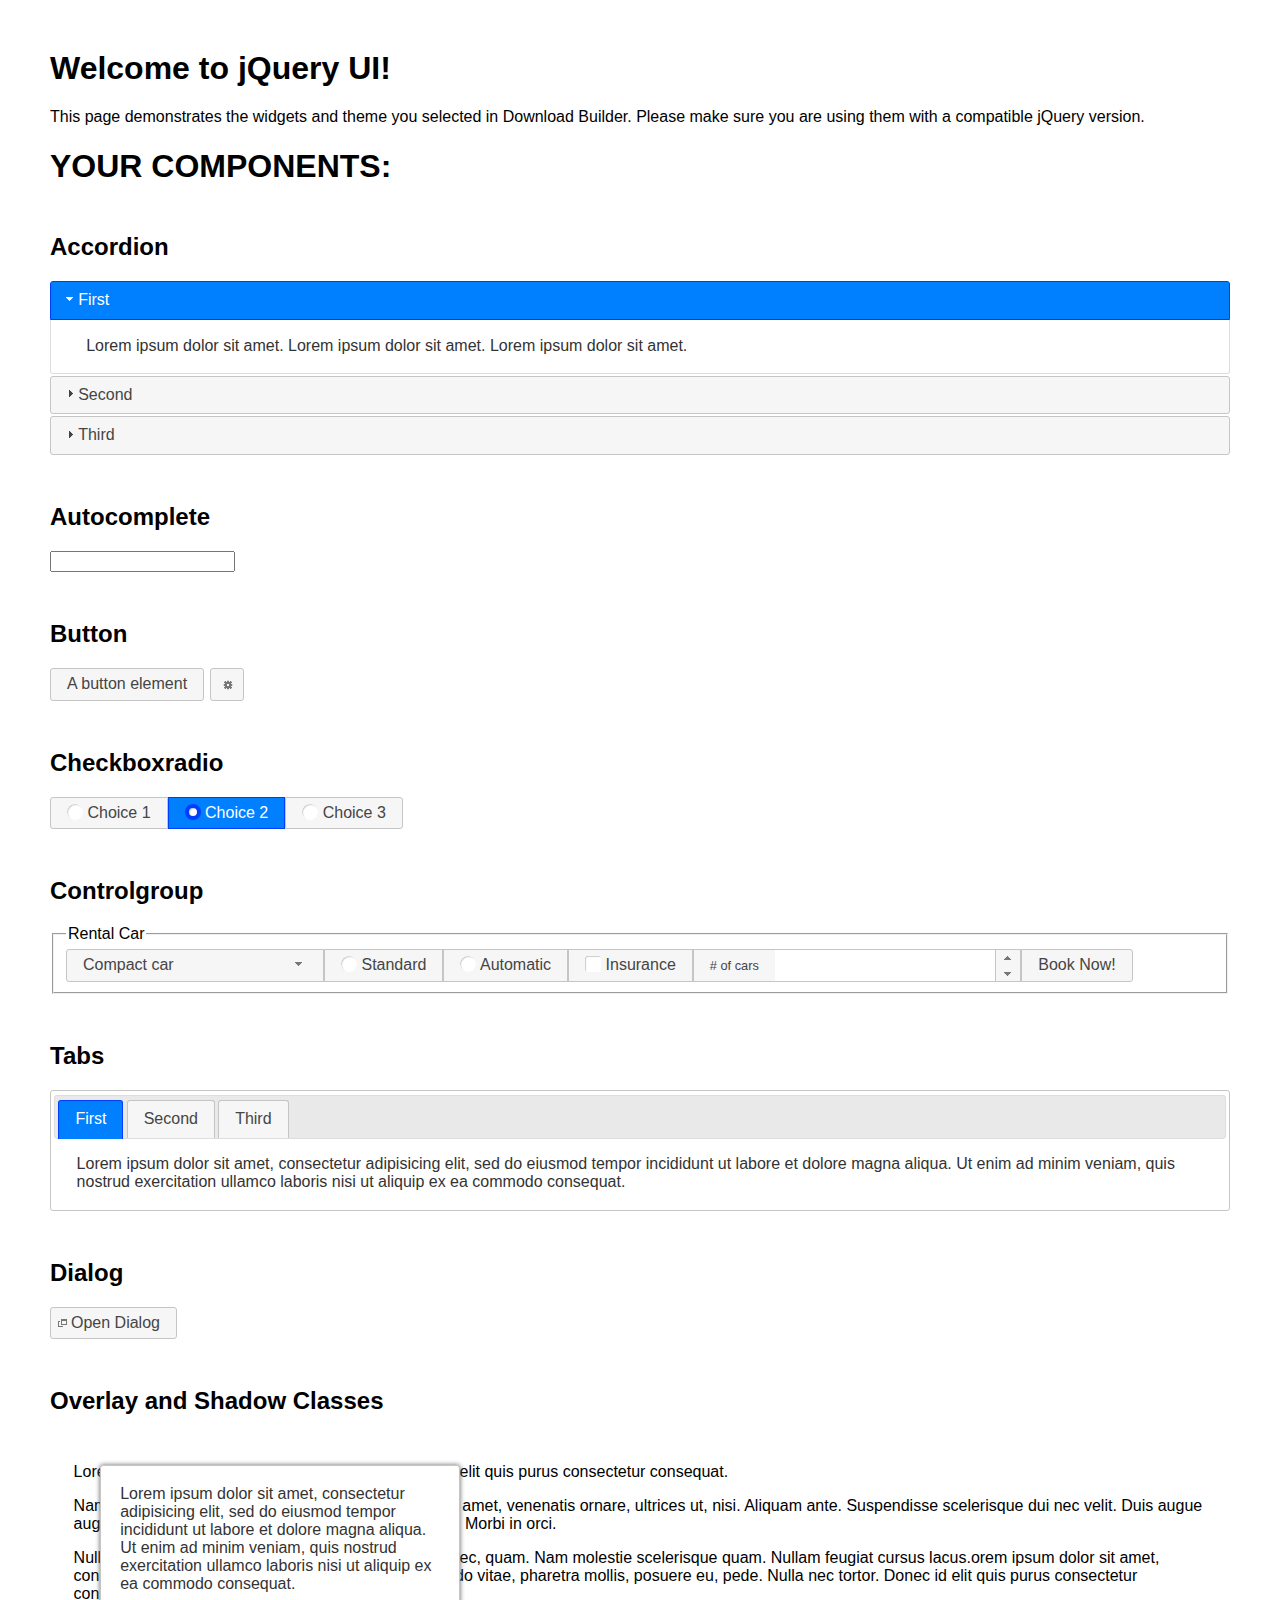
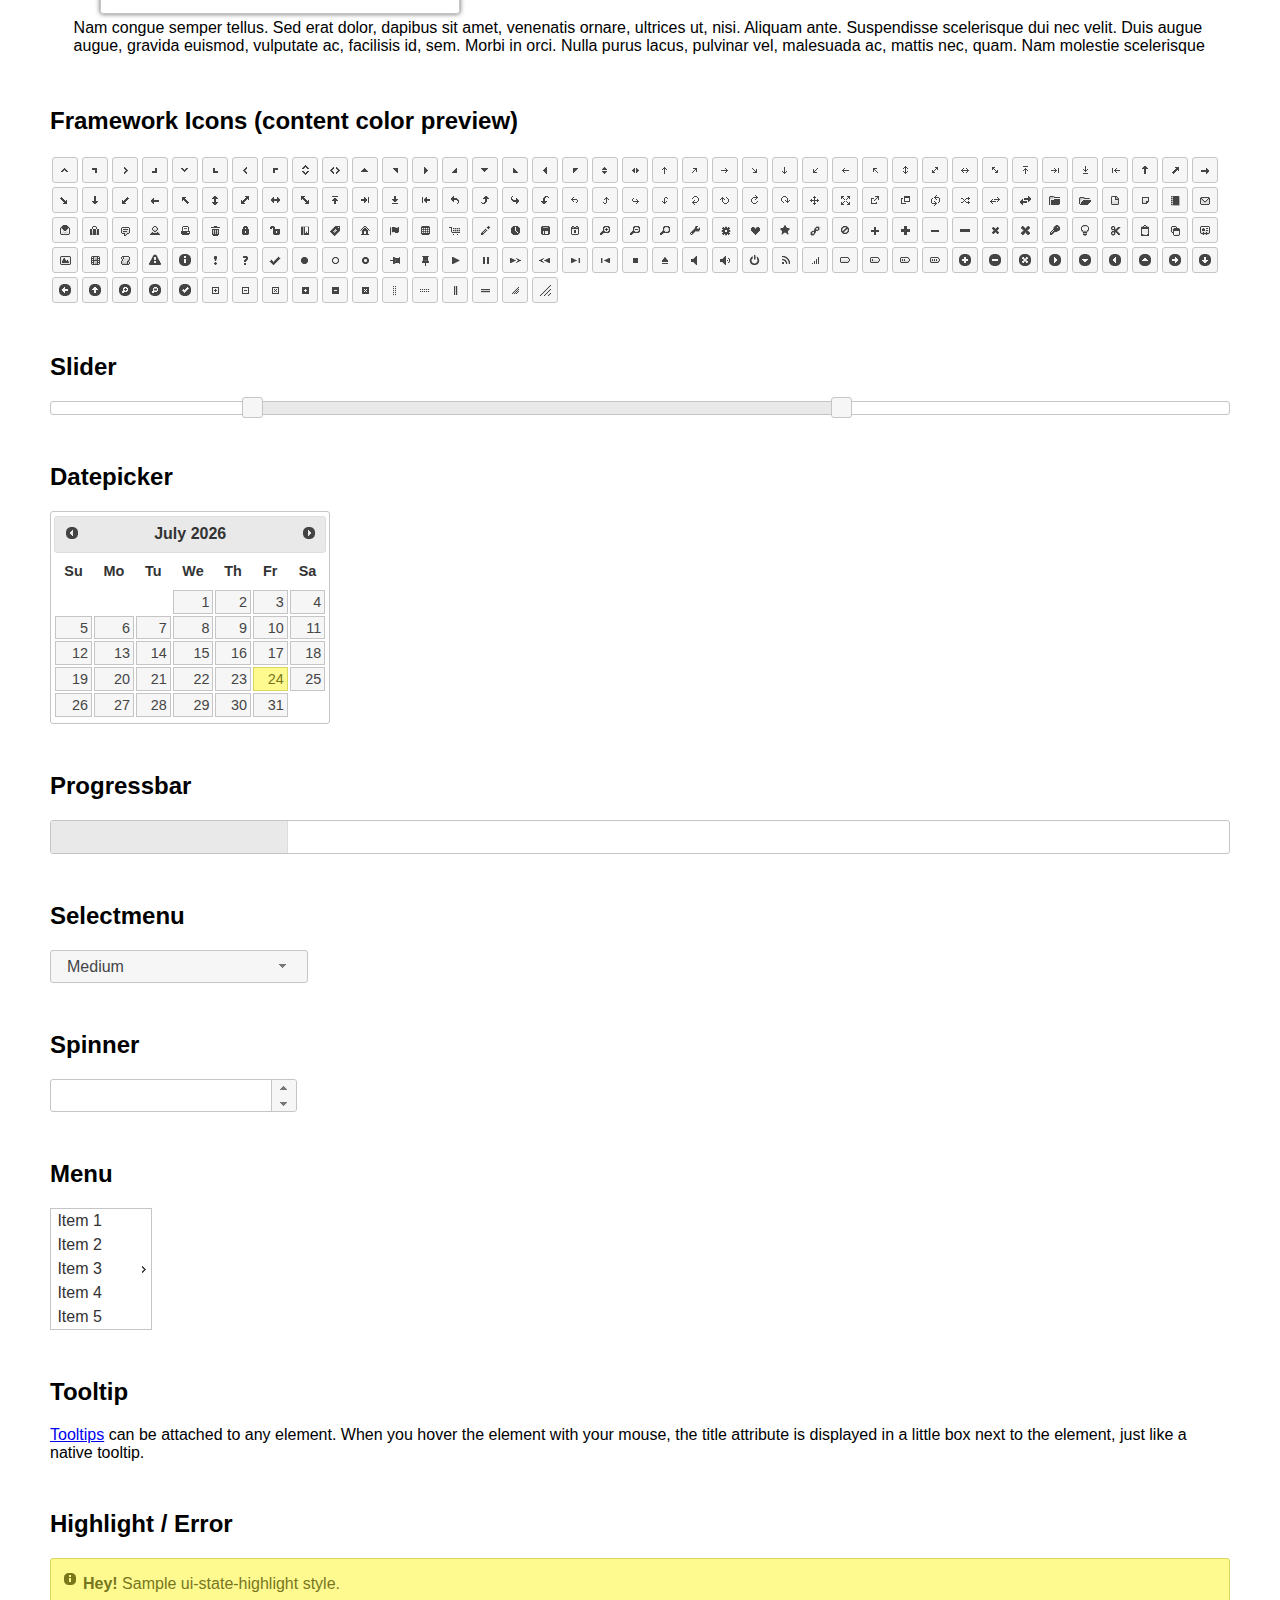
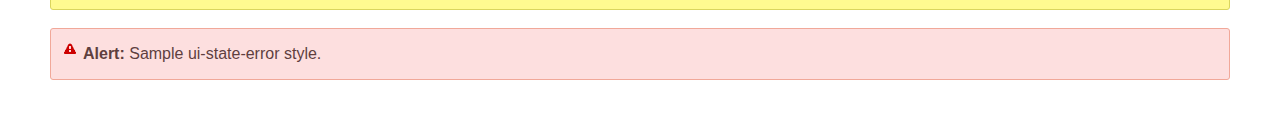
<file: vendor/jqueryui/index.html>
<!doctype html>
<html lang="us">
<head>
	<meta charset="utf-8">
	<title>jQuery UI Example Page</title>
	<link href="jquery-ui.css" rel="stylesheet">
	<style>
	body{
		font-family: "Trebuchet MS", sans-serif;
		margin: 50px;
	}
	.demoHeaders {
		margin-top: 2em;
	}
	#dialog-link {
		padding: .4em 1em .4em 20px;
		text-decoration: none;
		position: relative;
	}
	#dialog-link span.ui-icon {
		margin: 0 5px 0 0;
		position: absolute;
		left: .2em;
		top: 50%;
		margin-top: -8px;
	}
	#icons {
		margin: 0;
		padding: 0;
	}
	#icons li {
		margin: 2px;
		position: relative;
		padding: 4px 0;
		cursor: pointer;
		float: left;
		list-style: none;
	}
	#icons span.ui-icon {
		float: left;
		margin: 0 4px;
	}
	.fakewindowcontain .ui-widget-overlay {
		position: absolute;
	}
	select {
		width: 200px;
	}
	</style>
</head>
<body>

<h1>Welcome to jQuery UI!</h1>

<div class="ui-widget">
	<p>This page demonstrates the widgets and theme you selected in Download Builder. Please make sure you are using them with a compatible jQuery version.</p>
</div>

<h1>YOUR COMPONENTS:</h1>


<!-- Accordion -->
<h2 class="demoHeaders">Accordion</h2>
<div id="accordion">
	<h3>First</h3>
	<div>Lorem ipsum dolor sit amet. Lorem ipsum dolor sit amet. Lorem ipsum dolor sit amet.</div>
	<h3>Second</h3>
	<div>Phasellus mattis tincidunt nibh.</div>
	<h3>Third</h3>
	<div>Nam dui erat, auctor a, dignissim quis.</div>
</div>



<!-- Autocomplete -->
<h2 class="demoHeaders">Autocomplete</h2>
<div>
	<input id="autocomplete" title="type &quot;a&quot;">
</div>



<!-- Button -->
<h2 class="demoHeaders">Button</h2>
<button id="button">A button element</button>
<button id="button-icon">An icon-only button</button>



<!-- Checkboxradio -->
<h2 class="demoHeaders">Checkboxradio</h2>
<form style="margin-top: 1em;">
	<div id="radioset">
		<input type="radio" id="radio1" name="radio"><label for="radio1">Choice 1</label>
		<input type="radio" id="radio2" name="radio" checked="checked"><label for="radio2">Choice 2</label>
		<input type="radio" id="radio3" name="radio"><label for="radio3">Choice 3</label>
	</div>
</form>



<!-- Controlgroup -->
<h2 class="demoHeaders">Controlgroup</h2>
<fieldset>
	<legend>Rental Car</legend>
	<div id="controlgroup">
		<select id="car-type">
			<option>Compact car</option>
			<option>Midsize car</option>
			<option>Full size car</option>
			<option>SUV</option>
			<option>Luxury</option>
			<option>Truck</option>
			<option>Van</option>
		</select>
		<label for="transmission-standard">Standard</label>
		<input type="radio" name="transmission" id="transmission-standard">
		<label for="transmission-automatic">Automatic</label>
		<input type="radio" name="transmission" id="transmission-automatic">
		<label for="insurance">Insurance</label>
		<input type="checkbox" name="insurance" id="insurance">
		<label for="horizontal-spinner" class="ui-controlgroup-label"># of cars</label>
		<input id="horizontal-spinner" class="ui-spinner-input">
		<button>Book Now!</button>
	</div>
</fieldset>



<!-- Tabs -->
<h2 class="demoHeaders">Tabs</h2>
<div id="tabs">
	<ul>
		<li><a href="#tabs-1">First</a></li>
		<li><a href="#tabs-2">Second</a></li>
		<li><a href="#tabs-3">Third</a></li>
	</ul>
	<div id="tabs-1">Lorem ipsum dolor sit amet, consectetur adipisicing elit, sed do eiusmod tempor incididunt ut labore et dolore magna aliqua. Ut enim ad minim veniam, quis nostrud exercitation ullamco laboris nisi ut aliquip ex ea commodo consequat.</div>
	<div id="tabs-2">Phasellus mattis tincidunt nibh. Cras orci urna, blandit id, pretium vel, aliquet ornare, felis. Maecenas scelerisque sem non nisl. Fusce sed lorem in enim dictum bibendum.</div>
	<div id="tabs-3">Nam dui erat, auctor a, dignissim quis, sollicitudin eu, felis. Pellentesque nisi urna, interdum eget, sagittis et, consequat vestibulum, lacus. Mauris porttitor ullamcorper augue.</div>
</div>



<h2 class="demoHeaders">Dialog</h2>
<p>
	<button id="dialog-link" class="ui-button ui-corner-all ui-widget">
		<span class="ui-icon ui-icon-newwin"></span>Open Dialog
	</button>
</p>

<h2 class="demoHeaders">Overlay and Shadow Classes</h2>
<div style="position: relative; width: 96%; height: 200px; padding:1% 2%; overflow:hidden;" class="fakewindowcontain">
	<p>Lorem ipsum dolor sit amet,  Nulla nec tortor. Donec id elit quis purus consectetur consequat. </p><p>Nam congue semper tellus. Sed erat dolor, dapibus sit amet, venenatis ornare, ultrices ut, nisi. Aliquam ante. Suspendisse scelerisque dui nec velit. Duis augue augue, gravida euismod, vulputate ac, facilisis id, sem. Morbi in orci. </p><p>Nulla purus lacus, pulvinar vel, malesuada ac, mattis nec, quam. Nam molestie scelerisque quam. Nullam feugiat cursus lacus.orem ipsum dolor sit amet, consectetur adipiscing elit. Donec libero risus, commodo vitae, pharetra mollis, posuere eu, pede. Nulla nec tortor. Donec id elit quis purus consectetur consequat. </p><p>Nam congue semper tellus. Sed erat dolor, dapibus sit amet, venenatis ornare, ultrices ut, nisi. Aliquam ante. Suspendisse scelerisque dui nec velit. Duis augue augue, gravida euismod, vulputate ac, facilisis id, sem. Morbi in orci. Nulla purus lacus, pulvinar vel, malesuada ac, mattis nec, quam. Nam molestie scelerisque quam. </p><p>Nullam feugiat cursus lacus.orem ipsum dolor sit amet, consectetur adipiscing elit. Donec libero risus, commodo vitae, pharetra mollis, posuere eu, pede. Nulla nec tortor. Donec id elit quis purus consectetur consequat. Nam congue semper tellus. Sed erat dolor, dapibus sit amet, venenatis ornare, ultrices ut, nisi. Aliquam ante. </p><p>Suspendisse scelerisque dui nec velit. Duis augue augue, gravida euismod, vulputate ac, facilisis id, sem. Morbi in orci. Nulla purus lacus, pulvinar vel, malesuada ac, mattis nec, quam. Nam molestie scelerisque quam. Nullam feugiat cursus lacus.orem ipsum dolor sit amet, consectetur adipiscing elit. Donec libero risus, commodo vitae, pharetra mollis, posuere eu, pede. Nulla nec tortor. Donec id elit quis purus consectetur consequat. Nam congue semper tellus. Sed erat dolor, dapibus sit amet, venenatis ornare, ultrices ut, nisi. </p>

	<!-- ui-dialog -->
	<div class="ui-widget-overlay ui-front"></div>
	<div style="position: absolute; width: 320px; left: 50px; top: 30px; padding: 1.2em" class="ui-widget ui-front ui-widget-content ui-corner-all ui-widget-shadow">
		Lorem ipsum dolor sit amet, consectetur adipisicing elit, sed do eiusmod tempor incididunt ut labore et dolore magna aliqua. Ut enim ad minim veniam, quis nostrud exercitation ullamco laboris nisi ut aliquip ex ea commodo consequat.
	</div>

</div>

<!-- ui-dialog -->
<div id="dialog" title="Dialog Title">
	<p>Lorem ipsum dolor sit amet, consectetur adipisicing elit, sed do eiusmod tempor incididunt ut labore et dolore magna aliqua. Ut enim ad minim veniam, quis nostrud exercitation ullamco laboris nisi ut aliquip ex ea commodo consequat.</p>
</div>



<h2 class="demoHeaders">Framework Icons (content color preview)</h2>
<ul id="icons" class="ui-widget ui-helper-clearfix">
	<li class="ui-state-default ui-corner-all" title=".ui-icon-caret-1-n"><span class="ui-icon ui-icon-caret-1-n"></span></li>
	<li class="ui-state-default ui-corner-all" title=".ui-icon-caret-1-ne"><span class="ui-icon ui-icon-caret-1-ne"></span></li>
	<li class="ui-state-default ui-corner-all" title=".ui-icon-caret-1-e"><span class="ui-icon ui-icon-caret-1-e"></span></li>
	<li class="ui-state-default ui-corner-all" title=".ui-icon-caret-1-se"><span class="ui-icon ui-icon-caret-1-se"></span></li>
	<li class="ui-state-default ui-corner-all" title=".ui-icon-caret-1-s"><span class="ui-icon ui-icon-caret-1-s"></span></li>
	<li class="ui-state-default ui-corner-all" title=".ui-icon-caret-1-sw"><span class="ui-icon ui-icon-caret-1-sw"></span></li>
	<li class="ui-state-default ui-corner-all" title=".ui-icon-caret-1-w"><span class="ui-icon ui-icon-caret-1-w"></span></li>
	<li class="ui-state-default ui-corner-all" title=".ui-icon-caret-1-nw"><span class="ui-icon ui-icon-caret-1-nw"></span></li>
	<li class="ui-state-default ui-corner-all" title=".ui-icon-caret-2-n-s"><span class="ui-icon ui-icon-caret-2-n-s"></span></li>
	<li class="ui-state-default ui-corner-all" title=".ui-icon-caret-2-e-w"><span class="ui-icon ui-icon-caret-2-e-w"></span></li>
	<li class="ui-state-default ui-corner-all" title=".ui-icon-triangle-1-n"><span class="ui-icon ui-icon-triangle-1-n"></span></li>
	<li class="ui-state-default ui-corner-all" title=".ui-icon-triangle-1-ne"><span class="ui-icon ui-icon-triangle-1-ne"></span></li>
	<li class="ui-state-default ui-corner-all" title=".ui-icon-triangle-1-e"><span class="ui-icon ui-icon-triangle-1-e"></span></li>
	<li class="ui-state-default ui-corner-all" title=".ui-icon-triangle-1-se"><span class="ui-icon ui-icon-triangle-1-se"></span></li>
	<li class="ui-state-default ui-corner-all" title=".ui-icon-triangle-1-s"><span class="ui-icon ui-icon-triangle-1-s"></span></li>
	<li class="ui-state-default ui-corner-all" title=".ui-icon-triangle-1-sw"><span class="ui-icon ui-icon-triangle-1-sw"></span></li>
	<li class="ui-state-default ui-corner-all" title=".ui-icon-triangle-1-w"><span class="ui-icon ui-icon-triangle-1-w"></span></li>
	<li class="ui-state-default ui-corner-all" title=".ui-icon-triangle-1-nw"><span class="ui-icon ui-icon-triangle-1-nw"></span></li>
	<li class="ui-state-default ui-corner-all" title=".ui-icon-triangle-2-n-s"><span class="ui-icon ui-icon-triangle-2-n-s"></span></li>
	<li class="ui-state-default ui-corner-all" title=".ui-icon-triangle-2-e-w"><span class="ui-icon ui-icon-triangle-2-e-w"></span></li>
	<li class="ui-state-default ui-corner-all" title=".ui-icon-arrow-1-n"><span class="ui-icon ui-icon-arrow-1-n"></span></li>
	<li class="ui-state-default ui-corner-all" title=".ui-icon-arrow-1-ne"><span class="ui-icon ui-icon-arrow-1-ne"></span></li>
	<li class="ui-state-default ui-corner-all" title=".ui-icon-arrow-1-e"><span class="ui-icon ui-icon-arrow-1-e"></span></li>
	<li class="ui-state-default ui-corner-all" title=".ui-icon-arrow-1-se"><span class="ui-icon ui-icon-arrow-1-se"></span></li>
	<li class="ui-state-default ui-corner-all" title=".ui-icon-arrow-1-s"><span class="ui-icon ui-icon-arrow-1-s"></span></li>
	<li class="ui-state-default ui-corner-all" title=".ui-icon-arrow-1-sw"><span class="ui-icon ui-icon-arrow-1-sw"></span></li>
	<li class="ui-state-default ui-corner-all" title=".ui-icon-arrow-1-w"><span class="ui-icon ui-icon-arrow-1-w"></span></li>
	<li class="ui-state-default ui-corner-all" title=".ui-icon-arrow-1-nw"><span class="ui-icon ui-icon-arrow-1-nw"></span></li>
	<li class="ui-state-default ui-corner-all" title=".ui-icon-arrow-2-n-s"><span class="ui-icon ui-icon-arrow-2-n-s"></span></li>
	<li class="ui-state-default ui-corner-all" title=".ui-icon-arrow-2-ne-sw"><span class="ui-icon ui-icon-arrow-2-ne-sw"></span></li>
	<li class="ui-state-default ui-corner-all" title=".ui-icon-arrow-2-e-w"><span class="ui-icon ui-icon-arrow-2-e-w"></span></li>
	<li class="ui-state-default ui-corner-all" title=".ui-icon-arrow-2-se-nw"><span class="ui-icon ui-icon-arrow-2-se-nw"></span></li>
	<li class="ui-state-default ui-corner-all" title=".ui-icon-arrowstop-1-n"><span class="ui-icon ui-icon-arrowstop-1-n"></span></li>
	<li class="ui-state-default ui-corner-all" title=".ui-icon-arrowstop-1-e"><span class="ui-icon ui-icon-arrowstop-1-e"></span></li>
	<li class="ui-state-default ui-corner-all" title=".ui-icon-arrowstop-1-s"><span class="ui-icon ui-icon-arrowstop-1-s"></span></li>
	<li class="ui-state-default ui-corner-all" title=".ui-icon-arrowstop-1-w"><span class="ui-icon ui-icon-arrowstop-1-w"></span></li>
	<li class="ui-state-default ui-corner-all" title=".ui-icon-arrowthick-1-n"><span class="ui-icon ui-icon-arrowthick-1-n"></span></li>
	<li class="ui-state-default ui-corner-all" title=".ui-icon-arrowthick-1-ne"><span class="ui-icon ui-icon-arrowthick-1-ne"></span></li>
	<li class="ui-state-default ui-corner-all" title=".ui-icon-arrowthick-1-e"><span class="ui-icon ui-icon-arrowthick-1-e"></span></li>
	<li class="ui-state-default ui-corner-all" title=".ui-icon-arrowthick-1-se"><span class="ui-icon ui-icon-arrowthick-1-se"></span></li>
	<li class="ui-state-default ui-corner-all" title=".ui-icon-arrowthick-1-s"><span class="ui-icon ui-icon-arrowthick-1-s"></span></li>
	<li class="ui-state-default ui-corner-all" title=".ui-icon-arrowthick-1-sw"><span class="ui-icon ui-icon-arrowthick-1-sw"></span></li>
	<li class="ui-state-default ui-corner-all" title=".ui-icon-arrowthick-1-w"><span class="ui-icon ui-icon-arrowthick-1-w"></span></li>
	<li class="ui-state-default ui-corner-all" title=".ui-icon-arrowthick-1-nw"><span class="ui-icon ui-icon-arrowthick-1-nw"></span></li>
	<li class="ui-state-default ui-corner-all" title=".ui-icon-arrowthick-2-n-s"><span class="ui-icon ui-icon-arrowthick-2-n-s"></span></li>
	<li class="ui-state-default ui-corner-all" title=".ui-icon-arrowthick-2-ne-sw"><span class="ui-icon ui-icon-arrowthick-2-ne-sw"></span></li>
	<li class="ui-state-default ui-corner-all" title=".ui-icon-arrowthick-2-e-w"><span class="ui-icon ui-icon-arrowthick-2-e-w"></span></li>
	<li class="ui-state-default ui-corner-all" title=".ui-icon-arrowthick-2-se-nw"><span class="ui-icon ui-icon-arrowthick-2-se-nw"></span></li>
	<li class="ui-state-default ui-corner-all" title=".ui-icon-arrowthickstop-1-n"><span class="ui-icon ui-icon-arrowthickstop-1-n"></span></li>
	<li class="ui-state-default ui-corner-all" title=".ui-icon-arrowthickstop-1-e"><span class="ui-icon ui-icon-arrowthickstop-1-e"></span></li>
	<li class="ui-state-default ui-corner-all" title=".ui-icon-arrowthickstop-1-s"><span class="ui-icon ui-icon-arrowthickstop-1-s"></span></li>
	<li class="ui-state-default ui-corner-all" title=".ui-icon-arrowthickstop-1-w"><span class="ui-icon ui-icon-arrowthickstop-1-w"></span></li>
	<li class="ui-state-default ui-corner-all" title=".ui-icon-arrowreturnthick-1-w"><span class="ui-icon ui-icon-arrowreturnthick-1-w"></span></li>
	<li class="ui-state-default ui-corner-all" title=".ui-icon-arrowreturnthick-1-n"><span class="ui-icon ui-icon-arrowreturnthick-1-n"></span></li>
	<li class="ui-state-default ui-corner-all" title=".ui-icon-arrowreturnthick-1-e"><span class="ui-icon ui-icon-arrowreturnthick-1-e"></span></li>
	<li class="ui-state-default ui-corner-all" title=".ui-icon-arrowreturnthick-1-s"><span class="ui-icon ui-icon-arrowreturnthick-1-s"></span></li>
	<li class="ui-state-default ui-corner-all" title=".ui-icon-arrowreturn-1-w"><span class="ui-icon ui-icon-arrowreturn-1-w"></span></li>
	<li class="ui-state-default ui-corner-all" title=".ui-icon-arrowreturn-1-n"><span class="ui-icon ui-icon-arrowreturn-1-n"></span></li>
	<li class="ui-state-default ui-corner-all" title=".ui-icon-arrowreturn-1-e"><span class="ui-icon ui-icon-arrowreturn-1-e"></span></li>
	<li class="ui-state-default ui-corner-all" title=".ui-icon-arrowreturn-1-s"><span class="ui-icon ui-icon-arrowreturn-1-s"></span></li>
	<li class="ui-state-default ui-corner-all" title=".ui-icon-arrowrefresh-1-w"><span class="ui-icon ui-icon-arrowrefresh-1-w"></span></li>
	<li class="ui-state-default ui-corner-all" title=".ui-icon-arrowrefresh-1-n"><span class="ui-icon ui-icon-arrowrefresh-1-n"></span></li>
	<li class="ui-state-default ui-corner-all" title=".ui-icon-arrowrefresh-1-e"><span class="ui-icon ui-icon-arrowrefresh-1-e"></span></li>
	<li class="ui-state-default ui-corner-all" title=".ui-icon-arrowrefresh-1-s"><span class="ui-icon ui-icon-arrowrefresh-1-s"></span></li>
	<li class="ui-state-default ui-corner-all" title=".ui-icon-arrow-4"><span class="ui-icon ui-icon-arrow-4"></span></li>
	<li class="ui-state-default ui-corner-all" title=".ui-icon-arrow-4-diag"><span class="ui-icon ui-icon-arrow-4-diag"></span></li>
	<li class="ui-state-default ui-corner-all" title=".ui-icon-extlink"><span class="ui-icon ui-icon-extlink"></span></li>
	<li class="ui-state-default ui-corner-all" title=".ui-icon-newwin"><span class="ui-icon ui-icon-newwin"></span></li>
	<li class="ui-state-default ui-corner-all" title=".ui-icon-refresh"><span class="ui-icon ui-icon-refresh"></span></li>
	<li class="ui-state-default ui-corner-all" title=".ui-icon-shuffle"><span class="ui-icon ui-icon-shuffle"></span></li>
	<li class="ui-state-default ui-corner-all" title=".ui-icon-transfer-e-w"><span class="ui-icon ui-icon-transfer-e-w"></span></li>
	<li class="ui-state-default ui-corner-all" title=".ui-icon-transferthick-e-w"><span class="ui-icon ui-icon-transferthick-e-w"></span></li>
	<li class="ui-state-default ui-corner-all" title=".ui-icon-folder-collapsed"><span class="ui-icon ui-icon-folder-collapsed"></span></li>
	<li class="ui-state-default ui-corner-all" title=".ui-icon-folder-open"><span class="ui-icon ui-icon-folder-open"></span></li>
	<li class="ui-state-default ui-corner-all" title=".ui-icon-document"><span class="ui-icon ui-icon-document"></span></li>
	<li class="ui-state-default ui-corner-all" title=".ui-icon-document-b"><span class="ui-icon ui-icon-document-b"></span></li>
	<li class="ui-state-default ui-corner-all" title=".ui-icon-note"><span class="ui-icon ui-icon-note"></span></li>
	<li class="ui-state-default ui-corner-all" title=".ui-icon-mail-closed"><span class="ui-icon ui-icon-mail-closed"></span></li>
	<li class="ui-state-default ui-corner-all" title=".ui-icon-mail-open"><span class="ui-icon ui-icon-mail-open"></span></li>
	<li class="ui-state-default ui-corner-all" title=".ui-icon-suitcase"><span class="ui-icon ui-icon-suitcase"></span></li>
	<li class="ui-state-default ui-corner-all" title=".ui-icon-comment"><span class="ui-icon ui-icon-comment"></span></li>
	<li class="ui-state-default ui-corner-all" title=".ui-icon-person"><span class="ui-icon ui-icon-person"></span></li>
	<li class="ui-state-default ui-corner-all" title=".ui-icon-print"><span class="ui-icon ui-icon-print"></span></li>
	<li class="ui-state-default ui-corner-all" title=".ui-icon-trash"><span class="ui-icon ui-icon-trash"></span></li>
	<li class="ui-state-default ui-corner-all" title=".ui-icon-locked"><span class="ui-icon ui-icon-locked"></span></li>
	<li class="ui-state-default ui-corner-all" title=".ui-icon-unlocked"><span class="ui-icon ui-icon-unlocked"></span></li>
	<li class="ui-state-default ui-corner-all" title=".ui-icon-bookmark"><span class="ui-icon ui-icon-bookmark"></span></li>
	<li class="ui-state-default ui-corner-all" title=".ui-icon-tag"><span class="ui-icon ui-icon-tag"></span></li>
	<li class="ui-state-default ui-corner-all" title=".ui-icon-home"><span class="ui-icon ui-icon-home"></span></li>
	<li class="ui-state-default ui-corner-all" title=".ui-icon-flag"><span class="ui-icon ui-icon-flag"></span></li>
	<li class="ui-state-default ui-corner-all" title=".ui-icon-calculator"><span class="ui-icon ui-icon-calculator"></span></li>
	<li class="ui-state-default ui-corner-all" title=".ui-icon-cart"><span class="ui-icon ui-icon-cart"></span></li>
	<li class="ui-state-default ui-corner-all" title=".ui-icon-pencil"><span class="ui-icon ui-icon-pencil"></span></li>
	<li class="ui-state-default ui-corner-all" title=".ui-icon-clock"><span class="ui-icon ui-icon-clock"></span></li>
	<li class="ui-state-default ui-corner-all" title=".ui-icon-disk"><span class="ui-icon ui-icon-disk"></span></li>
	<li class="ui-state-default ui-corner-all" title=".ui-icon-calendar"><span class="ui-icon ui-icon-calendar"></span></li>
	<li class="ui-state-default ui-corner-all" title=".ui-icon-zoomin"><span class="ui-icon ui-icon-zoomin"></span></li>
	<li class="ui-state-default ui-corner-all" title=".ui-icon-zoomout"><span class="ui-icon ui-icon-zoomout"></span></li>
	<li class="ui-state-default ui-corner-all" title=".ui-icon-search"><span class="ui-icon ui-icon-search"></span></li>
	<li class="ui-state-default ui-corner-all" title=".ui-icon-wrench"><span class="ui-icon ui-icon-wrench"></span></li>
	<li class="ui-state-default ui-corner-all" title=".ui-icon-gear"><span class="ui-icon ui-icon-gear"></span></li>
	<li class="ui-state-default ui-corner-all" title=".ui-icon-heart"><span class="ui-icon ui-icon-heart"></span></li>
	<li class="ui-state-default ui-corner-all" title=".ui-icon-star"><span class="ui-icon ui-icon-star"></span></li>
	<li class="ui-state-default ui-corner-all" title=".ui-icon-link"><span class="ui-icon ui-icon-link"></span></li>
	<li class="ui-state-default ui-corner-all" title=".ui-icon-cancel"><span class="ui-icon ui-icon-cancel"></span></li>
	<li class="ui-state-default ui-corner-all" title=".ui-icon-plus"><span class="ui-icon ui-icon-plus"></span></li>
	<li class="ui-state-default ui-corner-all" title=".ui-icon-plusthick"><span class="ui-icon ui-icon-plusthick"></span></li>
	<li class="ui-state-default ui-corner-all" title=".ui-icon-minus"><span class="ui-icon ui-icon-minus"></span></li>
	<li class="ui-state-default ui-corner-all" title=".ui-icon-minusthick"><span class="ui-icon ui-icon-minusthick"></span></li>
	<li class="ui-state-default ui-corner-all" title=".ui-icon-close"><span class="ui-icon ui-icon-close"></span></li>
	<li class="ui-state-default ui-corner-all" title=".ui-icon-closethick"><span class="ui-icon ui-icon-closethick"></span></li>
	<li class="ui-state-default ui-corner-all" title=".ui-icon-key"><span class="ui-icon ui-icon-key"></span></li>
	<li class="ui-state-default ui-corner-all" title=".ui-icon-lightbulb"><span class="ui-icon ui-icon-lightbulb"></span></li>
	<li class="ui-state-default ui-corner-all" title=".ui-icon-scissors"><span class="ui-icon ui-icon-scissors"></span></li>
	<li class="ui-state-default ui-corner-all" title=".ui-icon-clipboard"><span class="ui-icon ui-icon-clipboard"></span></li>
	<li class="ui-state-default ui-corner-all" title=".ui-icon-copy"><span class="ui-icon ui-icon-copy"></span></li>
	<li class="ui-state-default ui-corner-all" title=".ui-icon-contact"><span class="ui-icon ui-icon-contact"></span></li>
	<li class="ui-state-default ui-corner-all" title=".ui-icon-image"><span class="ui-icon ui-icon-image"></span></li>
	<li class="ui-state-default ui-corner-all" title=".ui-icon-video"><span class="ui-icon ui-icon-video"></span></li>
	<li class="ui-state-default ui-corner-all" title=".ui-icon-script"><span class="ui-icon ui-icon-script"></span></li>
	<li class="ui-state-default ui-corner-all" title=".ui-icon-alert"><span class="ui-icon ui-icon-alert"></span></li>
	<li class="ui-state-default ui-corner-all" title=".ui-icon-info"><span class="ui-icon ui-icon-info"></span></li>
	<li class="ui-state-default ui-corner-all" title=".ui-icon-notice"><span class="ui-icon ui-icon-notice"></span></li>
	<li class="ui-state-default ui-corner-all" title=".ui-icon-help"><span class="ui-icon ui-icon-help"></span></li>
	<li class="ui-state-default ui-corner-all" title=".ui-icon-check"><span class="ui-icon ui-icon-check"></span></li>
	<li class="ui-state-default ui-corner-all" title=".ui-icon-bullet"><span class="ui-icon ui-icon-bullet"></span></li>
	<li class="ui-state-default ui-corner-all" title=".ui-icon-radio-off"><span class="ui-icon ui-icon-radio-off"></span></li>
	<li class="ui-state-default ui-corner-all" title=".ui-icon-radio-on"><span class="ui-icon ui-icon-radio-on"></span></li>
	<li class="ui-state-default ui-corner-all" title=".ui-icon-pin-w"><span class="ui-icon ui-icon-pin-w"></span></li>
	<li class="ui-state-default ui-corner-all" title=".ui-icon-pin-s"><span class="ui-icon ui-icon-pin-s"></span></li>
	<li class="ui-state-default ui-corner-all" title=".ui-icon-play"><span class="ui-icon ui-icon-play"></span></li>
	<li class="ui-state-default ui-corner-all" title=".ui-icon-pause"><span class="ui-icon ui-icon-pause"></span></li>
	<li class="ui-state-default ui-corner-all" title=".ui-icon-seek-next"><span class="ui-icon ui-icon-seek-next"></span></li>
	<li class="ui-state-default ui-corner-all" title=".ui-icon-seek-prev"><span class="ui-icon ui-icon-seek-prev"></span></li>
	<li class="ui-state-default ui-corner-all" title=".ui-icon-seek-end"><span class="ui-icon ui-icon-seek-end"></span></li>
	<li class="ui-state-default ui-corner-all" title=".ui-icon-seek-first"><span class="ui-icon ui-icon-seek-first"></span></li>
	<li class="ui-state-default ui-corner-all" title=".ui-icon-stop"><span class="ui-icon ui-icon-stop"></span></li>
	<li class="ui-state-default ui-corner-all" title=".ui-icon-eject"><span class="ui-icon ui-icon-eject"></span></li>
	<li class="ui-state-default ui-corner-all" title=".ui-icon-volume-off"><span class="ui-icon ui-icon-volume-off"></span></li>
	<li class="ui-state-default ui-corner-all" title=".ui-icon-volume-on"><span class="ui-icon ui-icon-volume-on"></span></li>
	<li class="ui-state-default ui-corner-all" title=".ui-icon-power"><span class="ui-icon ui-icon-power"></span></li>
	<li class="ui-state-default ui-corner-all" title=".ui-icon-signal-diag"><span class="ui-icon ui-icon-signal-diag"></span></li>
	<li class="ui-state-default ui-corner-all" title=".ui-icon-signal"><span class="ui-icon ui-icon-signal"></span></li>
	<li class="ui-state-default ui-corner-all" title=".ui-icon-battery-0"><span class="ui-icon ui-icon-battery-0"></span></li>
	<li class="ui-state-default ui-corner-all" title=".ui-icon-battery-1"><span class="ui-icon ui-icon-battery-1"></span></li>
	<li class="ui-state-default ui-corner-all" title=".ui-icon-battery-2"><span class="ui-icon ui-icon-battery-2"></span></li>
	<li class="ui-state-default ui-corner-all" title=".ui-icon-battery-3"><span class="ui-icon ui-icon-battery-3"></span></li>
	<li class="ui-state-default ui-corner-all" title=".ui-icon-circle-plus"><span class="ui-icon ui-icon-circle-plus"></span></li>
	<li class="ui-state-default ui-corner-all" title=".ui-icon-circle-minus"><span class="ui-icon ui-icon-circle-minus"></span></li>
	<li class="ui-state-default ui-corner-all" title=".ui-icon-circle-close"><span class="ui-icon ui-icon-circle-close"></span></li>
	<li class="ui-state-default ui-corner-all" title=".ui-icon-circle-triangle-e"><span class="ui-icon ui-icon-circle-triangle-e"></span></li>
	<li class="ui-state-default ui-corner-all" title=".ui-icon-circle-triangle-s"><span class="ui-icon ui-icon-circle-triangle-s"></span></li>
	<li class="ui-state-default ui-corner-all" title=".ui-icon-circle-triangle-w"><span class="ui-icon ui-icon-circle-triangle-w"></span></li>
	<li class="ui-state-default ui-corner-all" title=".ui-icon-circle-triangle-n"><span class="ui-icon ui-icon-circle-triangle-n"></span></li>
	<li class="ui-state-default ui-corner-all" title=".ui-icon-circle-arrow-e"><span class="ui-icon ui-icon-circle-arrow-e"></span></li>
	<li class="ui-state-default ui-corner-all" title=".ui-icon-circle-arrow-s"><span class="ui-icon ui-icon-circle-arrow-s"></span></li>
	<li class="ui-state-default ui-corner-all" title=".ui-icon-circle-arrow-w"><span class="ui-icon ui-icon-circle-arrow-w"></span></li>
	<li class="ui-state-default ui-corner-all" title=".ui-icon-circle-arrow-n"><span class="ui-icon ui-icon-circle-arrow-n"></span></li>
	<li class="ui-state-default ui-corner-all" title=".ui-icon-circle-zoomin"><span class="ui-icon ui-icon-circle-zoomin"></span></li>
	<li class="ui-state-default ui-corner-all" title=".ui-icon-circle-zoomout"><span class="ui-icon ui-icon-circle-zoomout"></span></li>
	<li class="ui-state-default ui-corner-all" title=".ui-icon-circle-check"><span class="ui-icon ui-icon-circle-check"></span></li>
	<li class="ui-state-default ui-corner-all" title=".ui-icon-circlesmall-plus"><span class="ui-icon ui-icon-circlesmall-plus"></span></li>
	<li class="ui-state-default ui-corner-all" title=".ui-icon-circlesmall-minus"><span class="ui-icon ui-icon-circlesmall-minus"></span></li>
	<li class="ui-state-default ui-corner-all" title=".ui-icon-circlesmall-close"><span class="ui-icon ui-icon-circlesmall-close"></span></li>
	<li class="ui-state-default ui-corner-all" title=".ui-icon-squaresmall-plus"><span class="ui-icon ui-icon-squaresmall-plus"></span></li>
	<li class="ui-state-default ui-corner-all" title=".ui-icon-squaresmall-minus"><span class="ui-icon ui-icon-squaresmall-minus"></span></li>
	<li class="ui-state-default ui-corner-all" title=".ui-icon-squaresmall-close"><span class="ui-icon ui-icon-squaresmall-close"></span></li>
	<li class="ui-state-default ui-corner-all" title=".ui-icon-grip-dotted-vertical"><span class="ui-icon ui-icon-grip-dotted-vertical"></span></li>
	<li class="ui-state-default ui-corner-all" title=".ui-icon-grip-dotted-horizontal"><span class="ui-icon ui-icon-grip-dotted-horizontal"></span></li>
	<li class="ui-state-default ui-corner-all" title=".ui-icon-grip-solid-vertical"><span class="ui-icon ui-icon-grip-solid-vertical"></span></li>
	<li class="ui-state-default ui-corner-all" title=".ui-icon-grip-solid-horizontal"><span class="ui-icon ui-icon-grip-solid-horizontal"></span></li>
	<li class="ui-state-default ui-corner-all" title=".ui-icon-gripsmall-diagonal-se"><span class="ui-icon ui-icon-gripsmall-diagonal-se"></span></li>
	<li class="ui-state-default ui-corner-all" title=".ui-icon-grip-diagonal-se"><span class="ui-icon ui-icon-grip-diagonal-se"></span></li>
</ul>


<!-- Slider -->
<h2 class="demoHeaders">Slider</h2>
<div id="slider"></div>



<!-- Datepicker -->
<h2 class="demoHeaders">Datepicker</h2>
<div id="datepicker"></div>



<!-- Progressbar -->
<h2 class="demoHeaders">Progressbar</h2>
<div id="progressbar"></div>



<!-- Progressbar -->
<h2 class="demoHeaders">Selectmenu</h2>
<select id="selectmenu">
	<option>Slower</option>
	<option>Slow</option>
	<option selected="selected">Medium</option>
	<option>Fast</option>
	<option>Faster</option>
</select>



<!-- Spinner -->
<h2 class="demoHeaders">Spinner</h2>
<input id="spinner">



<!-- Menu -->
<h2 class="demoHeaders">Menu</h2>
<ul style="width:100px;" id="menu">
	<li><div>Item 1</div></li>
	<li><div>Item 2</div></li>
	<li><div>Item 3</div>
		<ul>
			<li><div>Item 3-1</div></li>
			<li><div>Item 3-2</div></li>
			<li><div>Item 3-3</div></li>
			<li><div>Item 3-4</div></li>
			<li><div>Item 3-5</div></li>
		</ul>
	</li>
	<li><div>Item 4</div></li>
	<li><div>Item 5</div></li>
</ul>



<!-- Tooltip -->
<h2 class="demoHeaders">Tooltip</h2>
<p id="tooltip">
	<a href="#" title="That&apos;s what this widget is">Tooltips</a> can be attached to any element. When you hover
the element with your mouse, the title attribute is displayed in a little box next to the element, just like a native tooltip.
</p>


<!-- Highlight / Error -->
<h2 class="demoHeaders">Highlight / Error</h2>
<div class="ui-widget">
	<div class="ui-state-highlight ui-corner-all" style="margin-top: 20px; padding: 0 .7em;">
		<p><span class="ui-icon ui-icon-info" style="float: left; margin-right: .3em;"></span>
		<strong>Hey!</strong> Sample ui-state-highlight style.</p>
	</div>
</div>
<br>
<div class="ui-widget">
	<div class="ui-state-error ui-corner-all" style="padding: 0 .7em;">
		<p><span class="ui-icon ui-icon-alert" style="float: left; margin-right: .3em;"></span>
		<strong>Alert:</strong> Sample ui-state-error style.</p>
	</div>
</div>

<script src="external/jquery/jquery.js"></script>
<script src="jquery-ui.js"></script>
<script>

$( "#accordion" ).accordion();



var availableTags = [
	"ActionScript",
	"AppleScript",
	"Asp",
	"BASIC",
	"C",
	"C++",
	"Clojure",
	"COBOL",
	"ColdFusion",
	"Erlang",
	"Fortran",
	"Groovy",
	"Haskell",
	"Java",
	"JavaScript",
	"Lisp",
	"Perl",
	"PHP",
	"Python",
	"Ruby",
	"Scala",
	"Scheme"
];
$( "#autocomplete" ).autocomplete({
	source: availableTags
});



$( "#button" ).button();
$( "#button-icon" ).button({
	icon: "ui-icon-gear",
	showLabel: false
});



$( "#radioset" ).buttonset();



$( "#controlgroup" ).controlgroup();



$( "#tabs" ).tabs();



$( "#dialog" ).dialog({
	autoOpen: false,
	width: 400,
	buttons: [
		{
			text: "Ok",
			click: function() {
				$( this ).dialog( "close" );
			}
		},
		{
			text: "Cancel",
			click: function() {
				$( this ).dialog( "close" );
			}
		}
	]
});

// Link to open the dialog
$( "#dialog-link" ).click(function( event ) {
	$( "#dialog" ).dialog( "open" );
	event.preventDefault();
});



$( "#datepicker" ).datepicker({
	inline: true
});



$( "#slider" ).slider({
	range: true,
	values: [ 17, 67 ]
});



$( "#progressbar" ).progressbar({
	value: 20
});



$( "#spinner" ).spinner();



$( "#menu" ).menu();



$( "#tooltip" ).tooltip();



$( "#selectmenu" ).selectmenu();


// Hover states on the static widgets
$( "#dialog-link, #icons li" ).hover(
	function() {
		$( this ).addClass( "ui-state-hover" );
	},
	function() {
		$( this ).removeClass( "ui-state-hover" );
	}
);
</script>
</body>
</html>
</file>
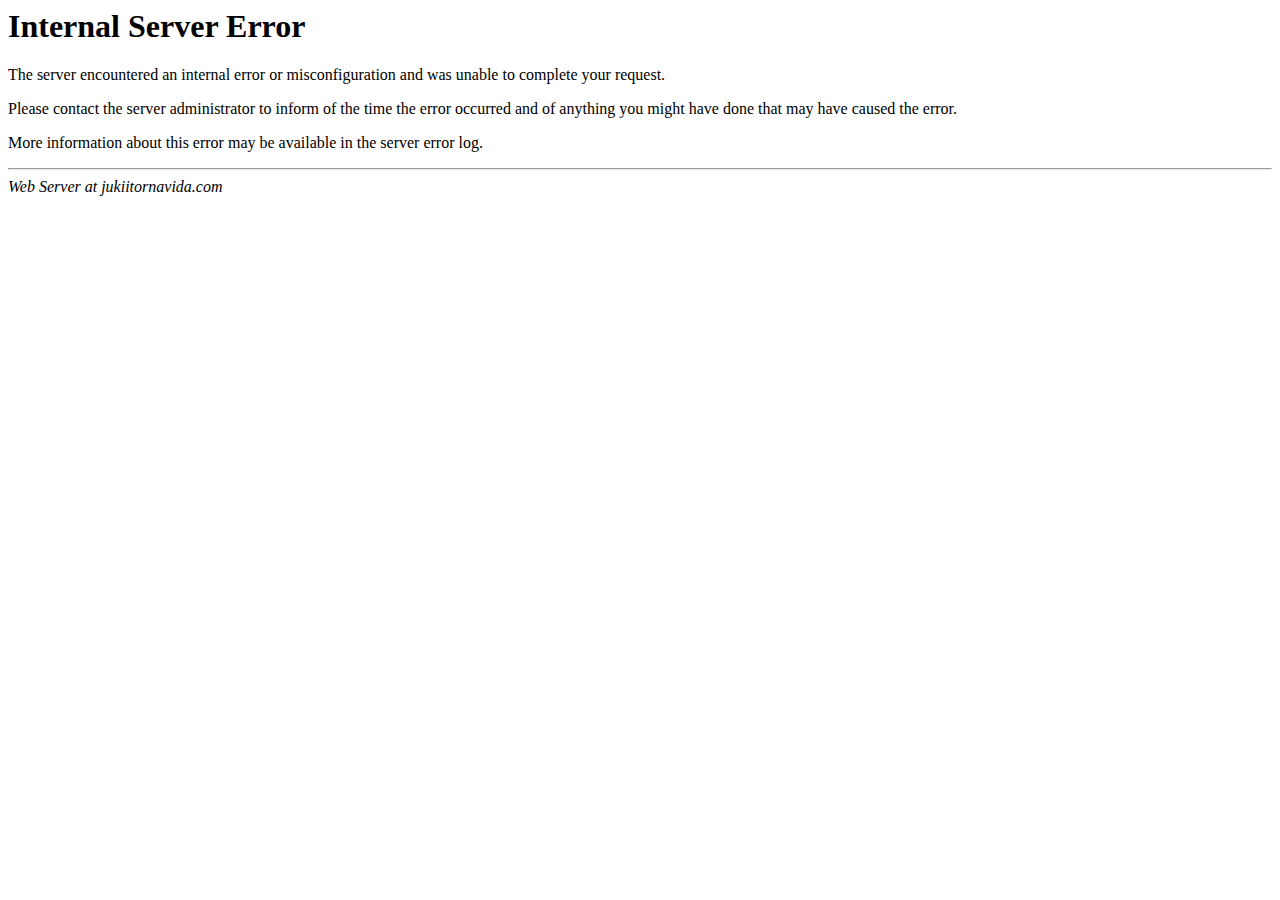
<file: php/internal_server_error.html>
<HTML>
<HEAD>
<TITLE>500 Internal Server Error</TITLE>
<BASE href="/error_docs/"><!--[if lte IE 6]></BASE><![endif]-->
</HEAD><BODY>
<H1>Internal Server Error</H1>
The server encountered an internal error or
misconfiguration and was unable to complete
your request.<P>
Please contact the server administrator to inform of the time the error occurred
and of anything you might have done that may have
caused the error.<P>
More information about this error may be available
in the server error log.<P>
<HR>
<ADDRESS>
Web Server at &#106;&#117;&#107;&#105;&#105;&#116;&#111;&#114;&#110;&#97;&#118;&#105;&#100;&#97;&#46;&#99;&#111;&#109;
</ADDRESS>
</BODY>
</HTML>

<!--
   - Unfortunately, Microsoft has added a clever new
   - "feature" to Internet Explorer. If the text of
   - an error's message is "too small", specifically
   - less than 512 bytes, Internet Explorer returns
   - its own error message. You can turn that off,
   - but it's pretty tricky to find switch called
   - "smart error messages". That means, of course,
   - that short error messages are censored by default.
   - IIS always returns error messages that are long
   - enough to make Internet Explorer happy. The
   - workaround is pretty simple: pad the error
   - message with a big comment like this to push it
   - over the five hundred and twelve bytes minimum.
   - Of course, that's exactly what you're reading
   - right now.
   -->
</file>
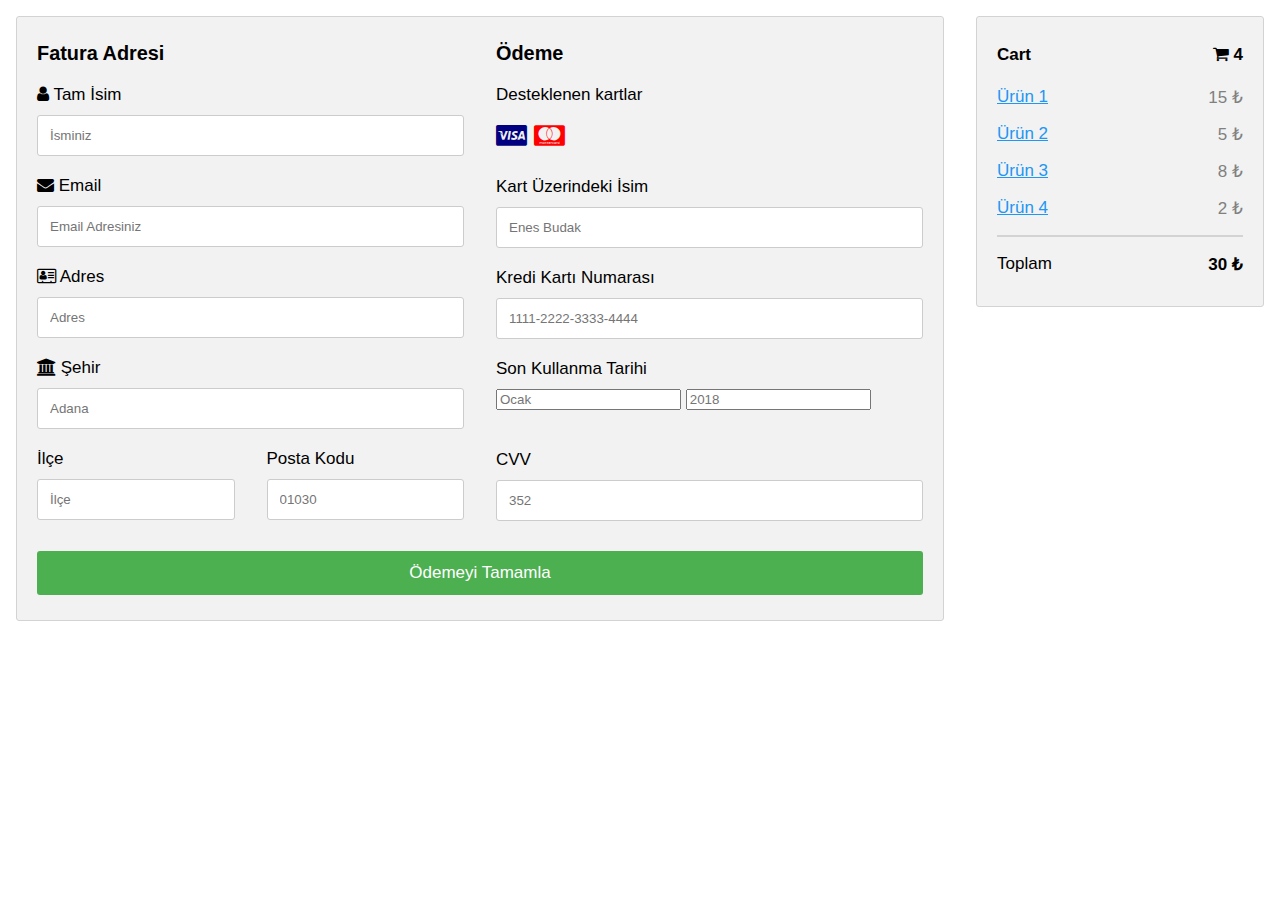
<file: php/checkout/checkout.html>
<!DOCTYPE html>
<html>
<title>Ödeme Sayfası</title>
<head>
  <meta name="viewport" content="width=device-width, initial-scale=1">
  <link rel="stylesheet" href="https://cdnjs.cloudflare.com/ajax/libs/font-awesome/4.7.0/css/font-awesome.min.css">
  <link rel="stylesheet" href="style.css">
</head>

<body>


  <div class="row">
    <div class="col-75">
      <div class="container">
        <form action="/action_page.php">

          <div class="row">
            <div class="col-50">
              <h3>Fatura Adresi</h3>
              <label for="fname"><i class="fa fa-user"></i> Tam İsim</label>
              <input type="text" id="fname" name="firstname" placeholder="İsminiz">
              <label for="email"><i class="fa fa-envelope"></i> Email</label>
              <input type="text" id="email" name="email" placeholder="Email Adresiniz">
              <label for="adr"><i class="fa fa-address-card-o"></i> Adres</label>
              <input type="text" id="adr" name="address" placeholder="Adres">
              <label for="city"><i class="fa fa-institution"></i> Şehir</label>
              <input type="text" id="city" name="city" placeholder="Adana">

              <div class="row">
                <div class="col-50">
                  <label for="state">İlçe</label>
                  <input type="text" id="state" name="state" placeholder="İlçe">
                </div>
                <div class="col-50">
                  <label for="zip">Posta Kodu</label>
                  <input type="text" id="zip" name="zip" placeholder="01030">
                </div>
              </div>
            </div>

            <div class="col-50">
              <h3>Ödeme</h3>
              <label for="fname">Desteklenen kartlar</label>
              <div class="icon-container">
                <i class="fa fa-cc-visa" style="color:navy;"></i>

                <i class="fa fa-cc-mastercard" style="color:red;"></i>

              </div>
              <div class="row">
                <div class="col-50">

                  <label for="cname">Kart Üzerindeki İsim</label>
                  <input type="text" id="cname" name="cardname" placeholder="Enes Budak">
                  <label for="ccnum">Kredi Kartı Numarası</label>
                  <input type="text" id="ccnum" name="cardnumber" placeholder="1111-2222-3333-4444">
                  <label for="expmonth">Son Kullanma Tarihi</label>
                  <input type="number" id="expmonth" name="expmonth" placeholder="Ocak">
                  <input type="number" id="expyear" name="expyear" placeholder="2018">
                  <label for="cvv" style="margin-top:40px;">CVV</label>
                  <input type="text" id="cvv" name="cvv"  placeholder="352">


                </div>

              </div>
            </div>
          </div>

          <input type="submit" value="Ödemeyi Tamamla" class="btn">
        </form>
      </div>
    </div>
    <div class="col-25">
      <div class="container">
        <h4>Cart <span class="price" style="color:black"><i class="fa fa-shopping-cart"></i> <b>4</b></span></h4>
        <p><a href="#">Ürün 1</a> <span class="price">15 ₺</span></p>
        <p><a href="#">Ürün 2</a> <span class="price">5 ₺</span></p>
        <p><a href="#">Ürün 3</a> <span class="price">8 ₺</span></p>
        <p><a href="#">Ürün 4</a> <span class="price">2 ₺</span></p>
        <hr>
        <p>Toplam <span class="price" style="color:black"><b>30 ₺</b></span></p>
      </div>
    </div>
  </div>

</body>

</html>
</file>
<file: php/checkout/style.css>
body {
  font-family: Arial;
  font-size: 17px;
  padding: 8px;
}

* {
  box-sizing: border-box;
}

.row {
  display: -ms-flexbox; /* IE10 */
  display: flex;
  -ms-flex-wrap: wrap; /* IE10 */
  flex-wrap: wrap;
  margin: 0 -16px;
}

.col-25 {
  -ms-flex: 25%; /* IE10 */
  flex: 25%;
}

.col-50 {
  -ms-flex: 50%; /* IE10 */
  flex: 50%;
}

.col-75 {
  -ms-flex: 75%; /* IE10 */
  flex: 75%;
}

.col-25,
.col-50,
.col-75 {
  padding: 0 16px;
}

.container {
  background-color: #f2f2f2;
  padding: 5px 20px 15px 20px;
  border: 1px solid lightgrey;
  border-radius: 3px;
}

input[type=text] {
  width: 100%;
  margin-bottom: 20px;
  padding: 12px;
  border: 1px solid #ccc;
  border-radius: 3px;
}

label {
  margin-bottom: 10px;
  display: block;
}

.icon-container {
  margin-bottom: 20px;
  padding: 7px 0;
  font-size: 24px;
}

.btn {
  background-color: #4CAF50;
  color: white;
  padding: 12px;
  margin: 10px 0;
  border: none;
  width: 100%;
  border-radius: 3px;
  cursor: pointer;
  font-size: 17px;
}

.btn:hover {
  background-color: #45a049;
}

a {
  color: #2196F3;
}

hr {
  border: 1px solid lightgrey;
}

span.price {
  float: right;
  color: grey;
}


@media (max-width: 800px) {
  .row {
    flex-direction: column-reverse;
  }
  .col-25 {
    margin-bottom: 20px;
  }
}
</file>
